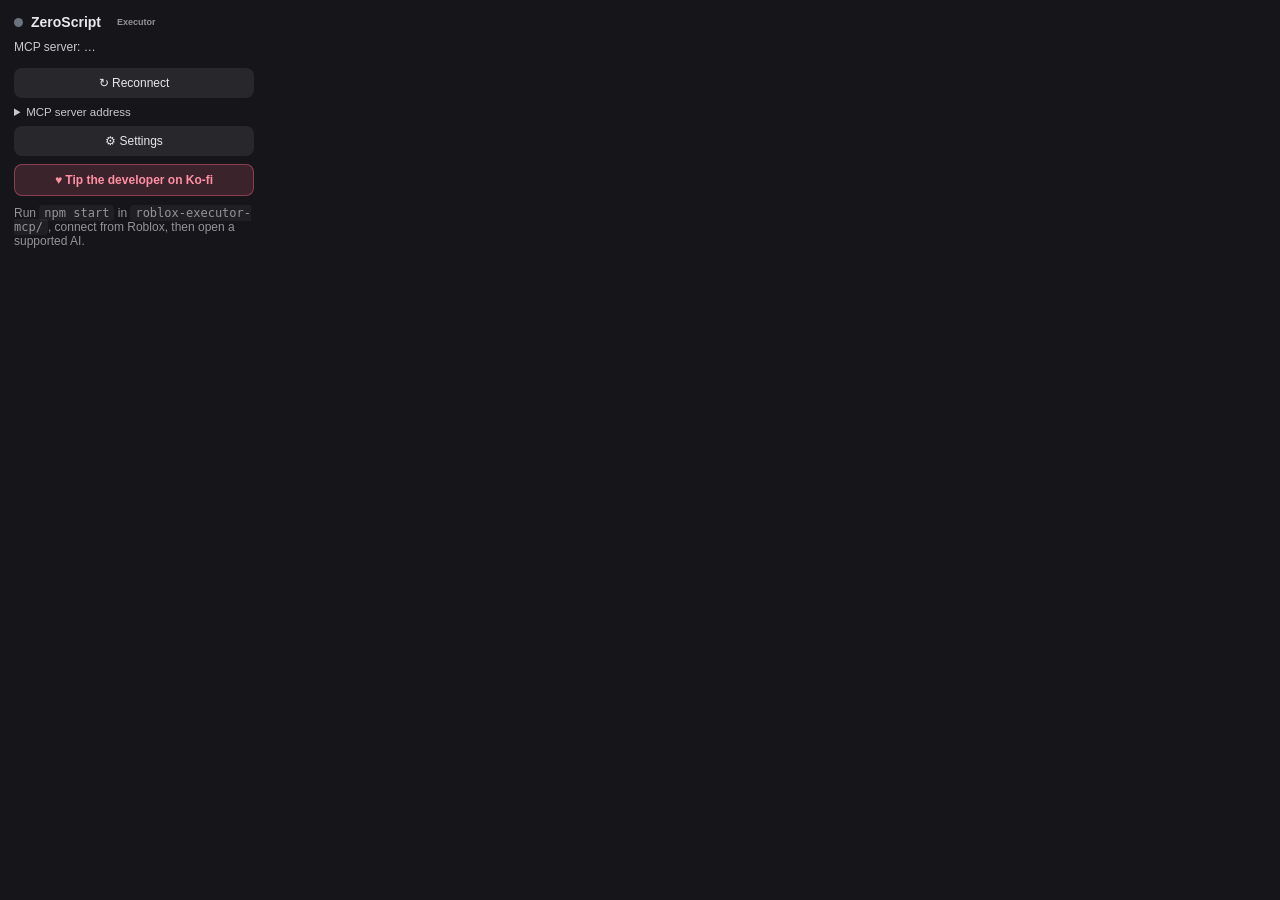
<file: zeroscript-extension/popup.html>
<!DOCTYPE html>
<html>
<head>
  <meta charset="utf-8" />
  <style>
    body { width: 268px; margin: 0; font-family: "Segoe UI", sans-serif; background: #16161a; color: #e8e8ec; }
    .wrap { padding: 14px; }
    h1 { font-size: 14px; margin: 0 0 10px; display: flex; align-items: center; gap: 8px; }
    .ver { font-size: 9.5px; font-weight: 500; letter-spacing: 0.2px;
           color: rgba(255,255,255,0.55); background: none; border: none;
           padding: 0; }
    .dot { width: 9px; height: 9px; border-radius: 50%; background: #6b7280; }
    .dot.on { background: #34d399; box-shadow: 0 0 8px #34d399; }
    .dot.warn { background: #fbbf24; box-shadow: 0 0 8px #fbbf24; }
    .row { font-size: 12px; opacity: 0.85; margin: 6px 0; }
    button { width: 100%; margin-top: 8px; padding: 8px; border: 0; border-radius: 8px; cursor: pointer; font-size: 12px; }
    .ghost { background: rgba(255,255,255,0.08); color: #e8e8ec; }
    .kofi { background: rgba(255,105,135,.16); color: #ff8fa3; border: 1px solid rgba(255,105,135,.4) !important; font-weight: 700; }
    code { background: rgba(255,255,255,0.08); padding: 1px 5px; border-radius: 4px; }
    details { margin-top: 8px; }
    summary { font-size: 11.5px; opacity: 0.85; cursor: pointer; user-select: none; }
    #server-url { width: 100%; box-sizing: border-box; margin-top: 6px; padding: 7px 8px; border-radius: 8px;
                  border: 1px solid rgba(255,255,255,0.14); background: rgba(255,255,255,0.07);
                  color: #e8e8ec; font-size: 11.5px; font-family: ui-monospace, monospace; }
    #server-url:focus { outline: 1px solid #34d399; }
    .srv-row { display: flex; gap: 6px; }
    .srv-row button { flex: 1; }
    #cfg-state { font-size: 10.5px; opacity: 0.75; min-height: 14px; margin: 6px 0 0; }
    .hint { font-size: 10px; opacity: 0.55; line-height: 1.4; }
  </style>
</head>
<body>
  <div class="wrap">
    <h1><span id="dot" class="dot"></span> ZeroScript <span id="ver" class="ver"></span> <span style="font-size:9px;opacity:.6">Executor</span></h1>
    <div class="row" id="state">MCP server: …</div>
    <div class="row" id="tools"></div>
    <div class="row" id="servers" style="white-space:pre-line; font-family:ui-monospace,monospace; opacity:0.75"></div>
    <button class="ghost" id="reconnect">↻ Reconnect</button>
    <details id="srv-box">
      <summary>MCP server address</summary>
      <input id="server-url" type="text" spellcheck="false" autocomplete="off"
             placeholder="http://127.0.0.1:16384" />
      <div class="srv-row">
        <button class="ghost" id="server-save">Save</button>
        <button class="ghost" id="server-reset">Reset</button>
      </div>
      <div class="row" id="cfg-state"></div>
      <div class="row hint">Only change this if your server is NOT on
        <code>127.0.0.1:16384</code> (another PC or port, or your own MCP
        server with the same API). Port defaults to 16384.
        ⚠ Keep it on localhost — port 16384 has no authentication.</div>
    </details>
    <button class="ghost" id="settings">⚙ Settings</button>
    <button class="kofi" id="kofi">♥ Tip the developer on Ko-fi</button>
    <div class="row" style="margin-top:10px; opacity:0.6">
      Run <code>npm start</code> in <code>roblox-executor-mcp/</code>, connect from Roblox, then open a supported AI.
    </div>
  </div>
  <script src="popup.js"></script>
</body>
</html>
</file>
